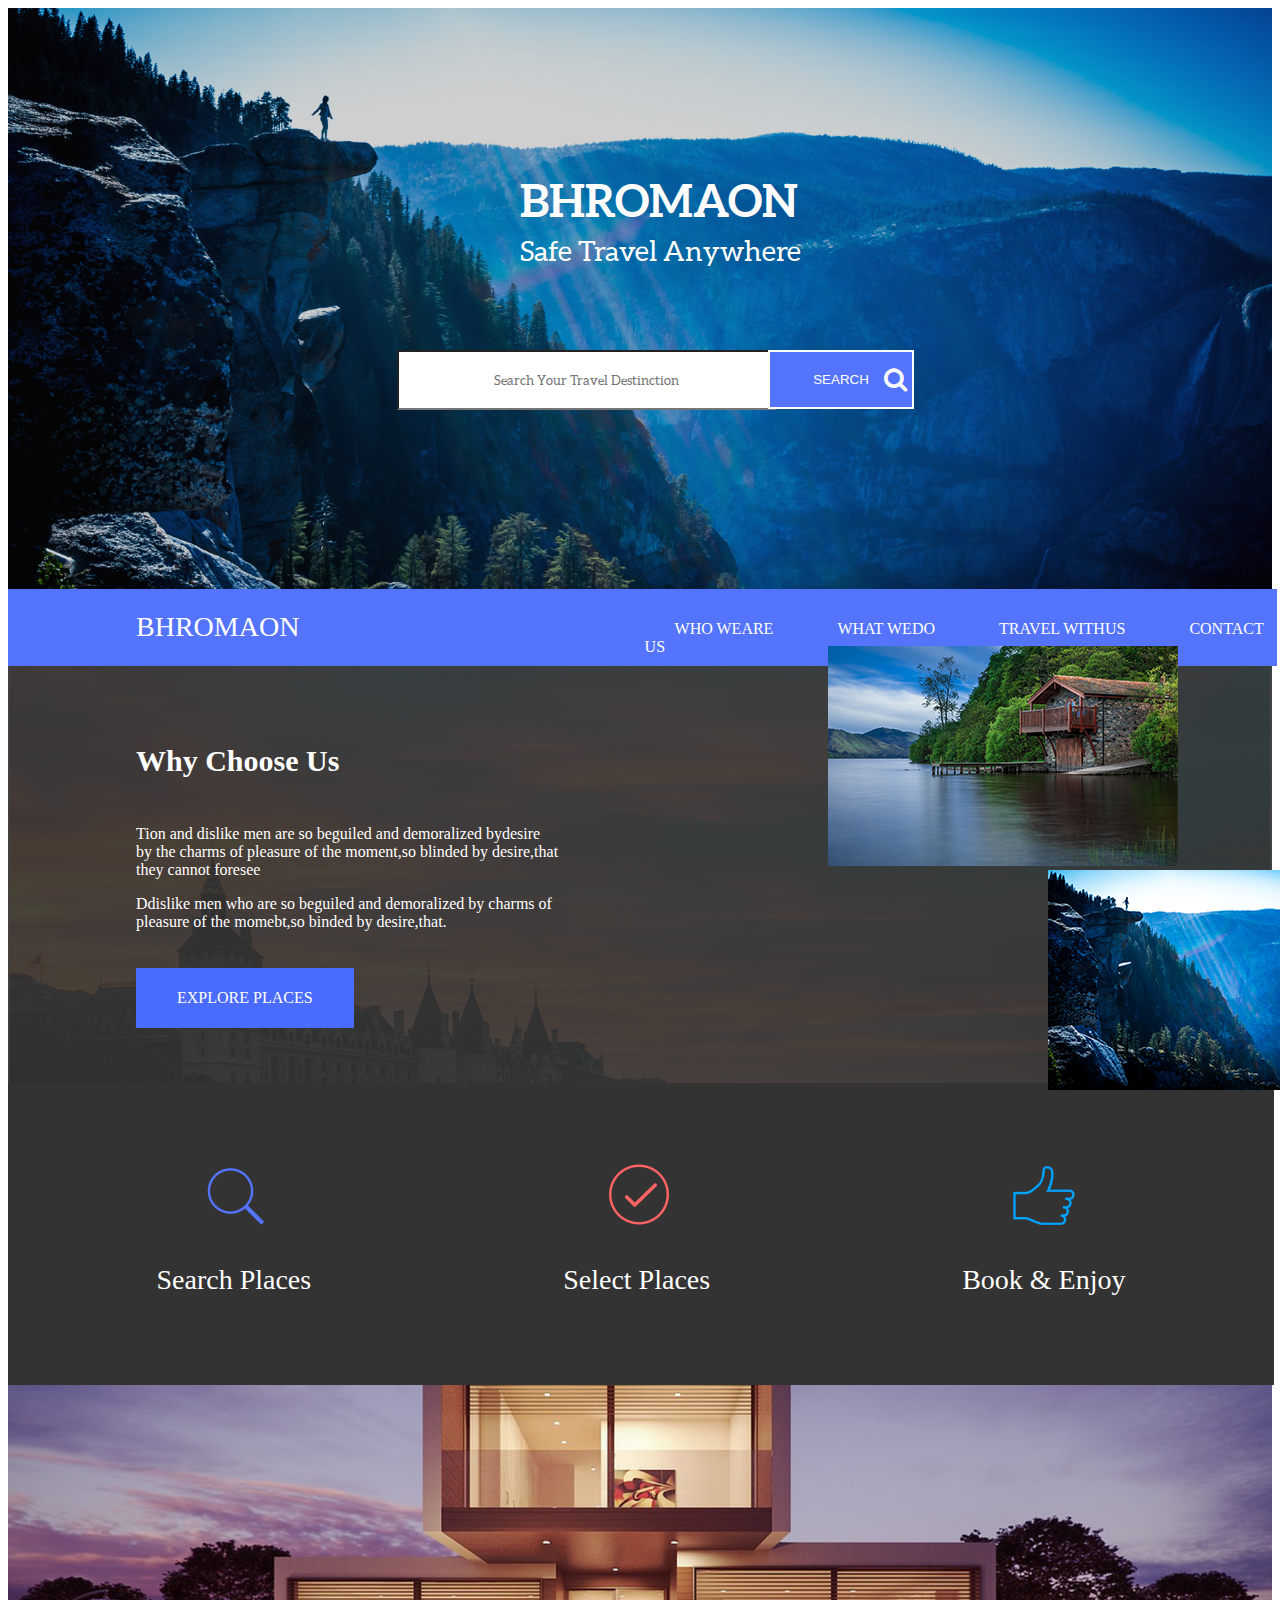
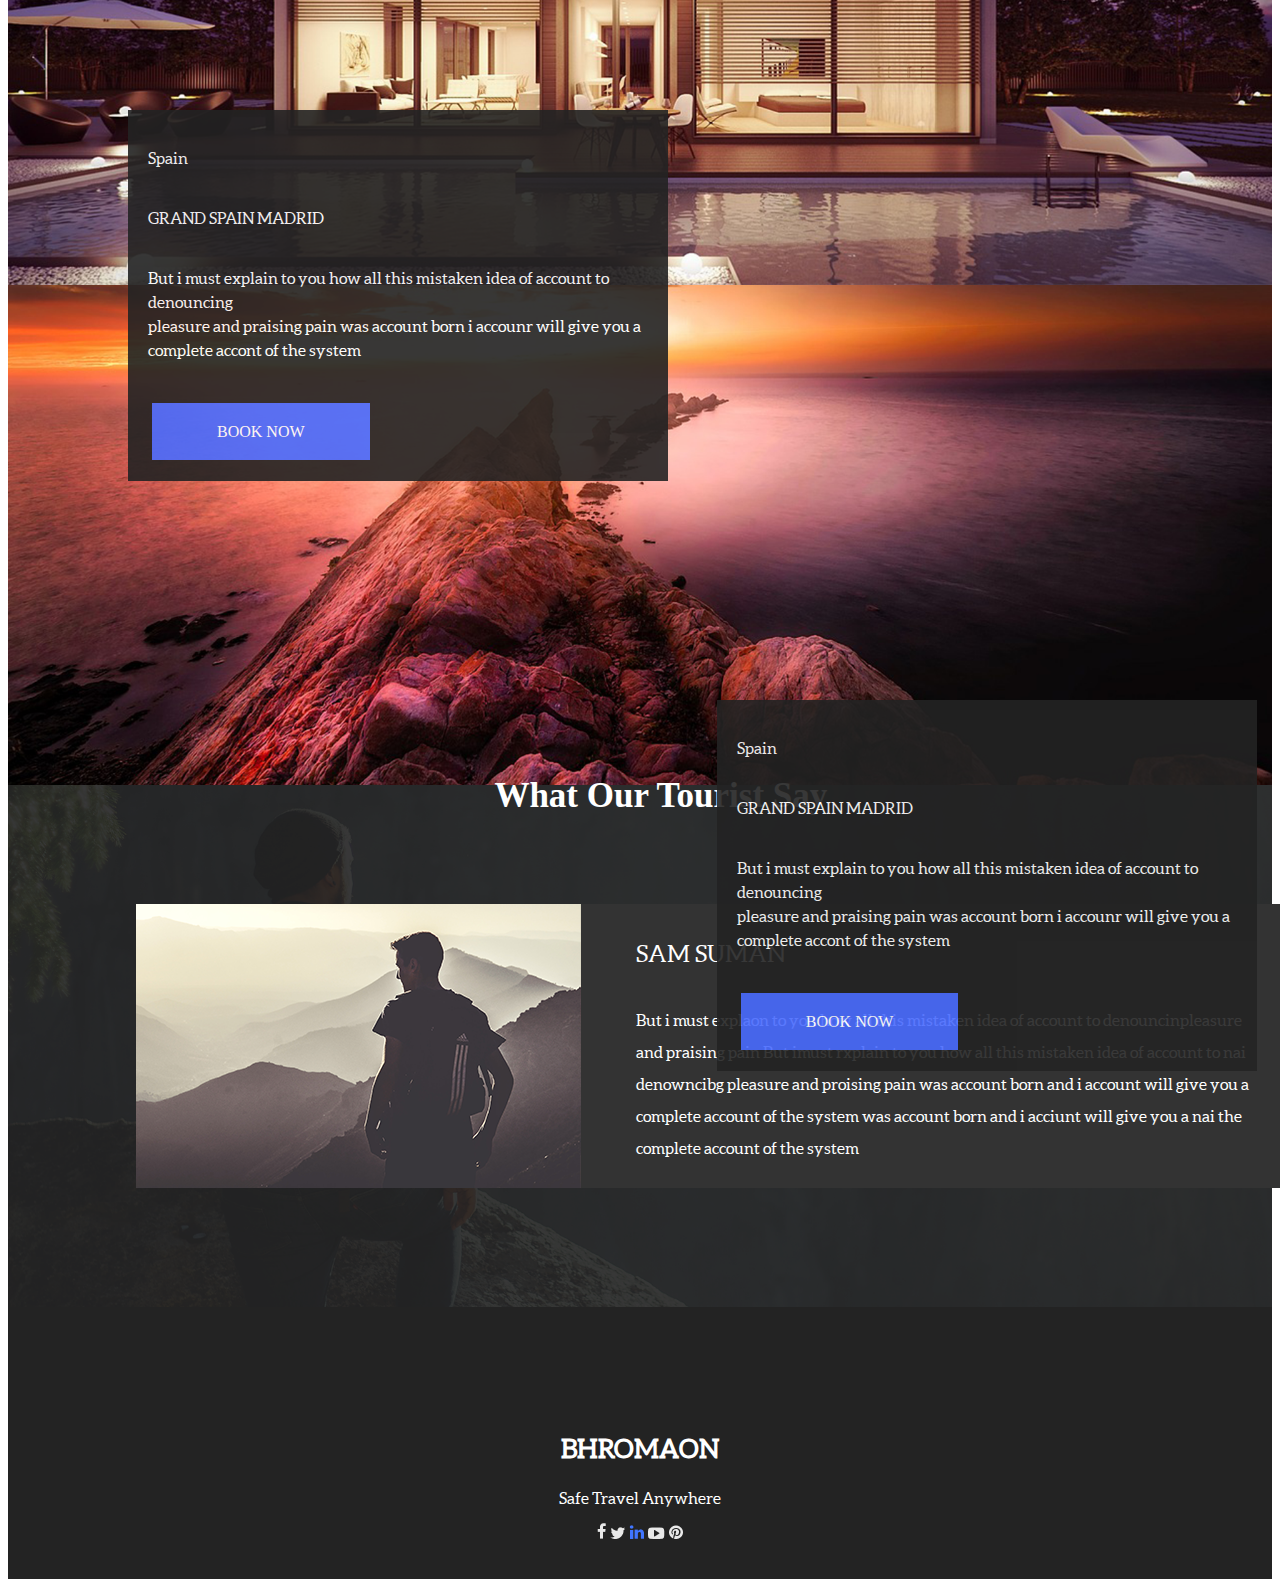
<file: index.html>
<!DOCTYPE html>
<html lang="en">
<head>
    <meta charset="UTF-8">
    <meta name="viewport" content="width=device-width, initial-scale=1.0">
    <title>Document</title>
    <link rel="stylesheet" href="style/style.css">
    <link rel="stylesheet" href="https://cdnjs.cloudflare.com/ajax/libs/font-awesome/4.7.0/css/font-awesome.min.css">
</head>
<body>
 <header class="contener">
     <img style="width: 100%;" src="img/Image.png"alt="">
     <h1>
         BHROMAON
     </h1>
     <p class="fool">Safe Travel Anywhere</p>
     <form class="go" action="">
         <input style="text-align: center; font-family: regular;" type="text" placeholder="Search Your Travel Destinction" name="search">
         <button type="submit">SEARCH<i class="fa fa-search"></i></button>
</form>
<div class="cont">
     <menu class="styl">
      <a class="styl1" href="">WHO WEARE</a>
      <a class="styl1" href="">WHAT WEDO</a>
      <a class="styl1" href="">TRAVEL WITHUS</a>
      <a class="styl1" href="">CONTACT US</a>
       </menu>
</div>
<p class="logo1">BHROMAON</p>

</header>
<section class="portfolio">
    <img style="width: 100%;" class="fon1" src="img/Image7.png" alt="">
    <h3>Why Choose Us</h3>
    <div class="port">
    <p>
        Tion and dislike men are so beguiled and demoralized bydesire <br>
        by the charms of pleasure of the moment,so blinded by desire,that <br>
        they cannot foresee <p>
            
        Ddislike men who are so beguiled and demoralized by charms of <br>
        pleasure of the momebt,so binded by desire,that.    
        </p>
    </p>
    </div>
    <a class="exp" href="">EXPLORE PLACES</a>
    <div class="im">
        <div class="im1">
    <img src="img/Image1.png" alt="">
    </div>
    <img class="im2" src="img/Image2.png" alt="">
    </div>
</section>
<section class="portfolio1">
<div class="how">
    <img class="g" src="img/image9.png" alt="">
    <img class="g" src="img/Image8.png" alt="">
    <img class="g" src="img/image10.png" alt="">
</div>
    <div class="coni">
    <a class="boo" href="">Search Places</a>
    <a class="boo" href="">Select Places</a>
    <a class="boo" href="">Book & Enjoy</a>
    </div>
</section>

<section class="secti">
    <img style="width: 100%;" class="sec" src="img/Image3.png" alt="">
    
    <div class="blok">
        <p>Spain</p>
       <p> GRAND SPAIN MADRID</p>   <p>
            But i must explain to you how all this mistaken idea of account to denouncing <br>
            pleasure and praising pain was account born i accounr will give you a <br>
            complete accont of the system
        </p>
        <div class="sis">
        <a class="bo" href="">BOOK NOW</a>
        </div>
    </div>
</section>

<section class="secti1">
    <img style="width: 100%;" class="sect" src="img/Image4.png" alt="">
    <div class="blok1">
        <p>Spain</p>
       <p> GRAND SPAIN MADRID</p>   <p>
            But i must explain to you how all this mistaken idea of account to denouncing <br>
            pleasure and praising pain was account born i accounr will give you a <br>
            complete accont of the system
        </p>
        <div class="sis1">
        <a class="bo1" href="">BOOK NOW</a>
        </div>
    </div>
</section>

<section class="testi">
    <h4>What Our Tourist Say</h4>
    <img style="width: 100%;" class="wah" src="img/Image5.png" alt="">
    <div class="boxed">
        <img class="sam" src="img/Image6.png" alt="">
        <div class="ex">
        <p class="po">SAM SUMAN</p>
        <p>But i must explaon to you how all this mistaken idea of account to denouncinpleasure <br>
        and praising pain But imust rxplain to you how all this mistaken idea of account to nai <br>
        denowncibg pleasure and proising pain was account born and i account will give you a <br>
        complete account of the system was account born and i acciunt will give you a nai the <br>
        complete account of the system </p>
        </div>
        </div>
</section>
         <footer>
    <div class="logo1">
   <h3>BHROMAON</h3>
   <p class="pa">Safe Travel Anywhere</p>
    </div>
    <div class="icon">
        <img class="lp" src="img/ic4.png" alt="">
        <img class="lp" src="img/ic3.png" alt="">
        <img class="lp" src="img/ic2.png" alt="">
        <img class="lp" src="img/ic1.png" alt="">
        <img class="lp" src="img/ic.png" alt="">
    </div>
</footer>
   </body>
</html>
</file>
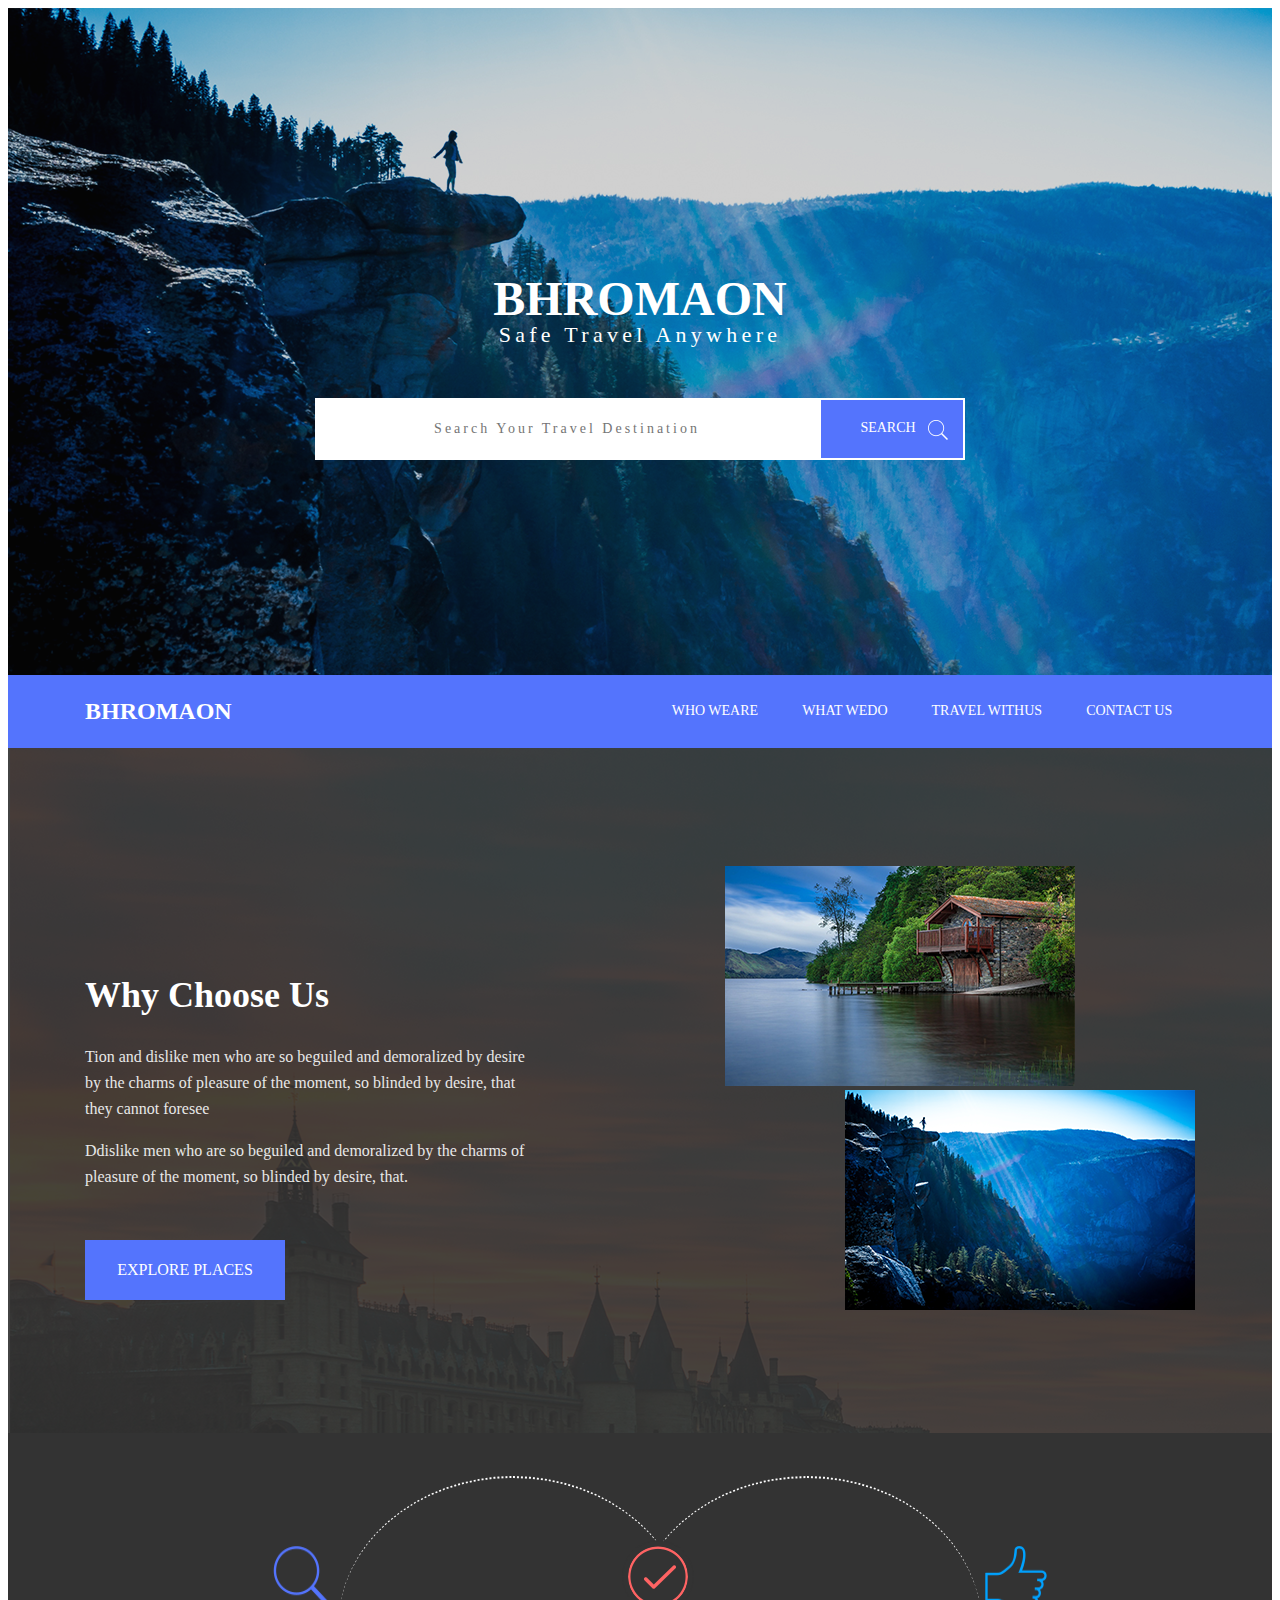
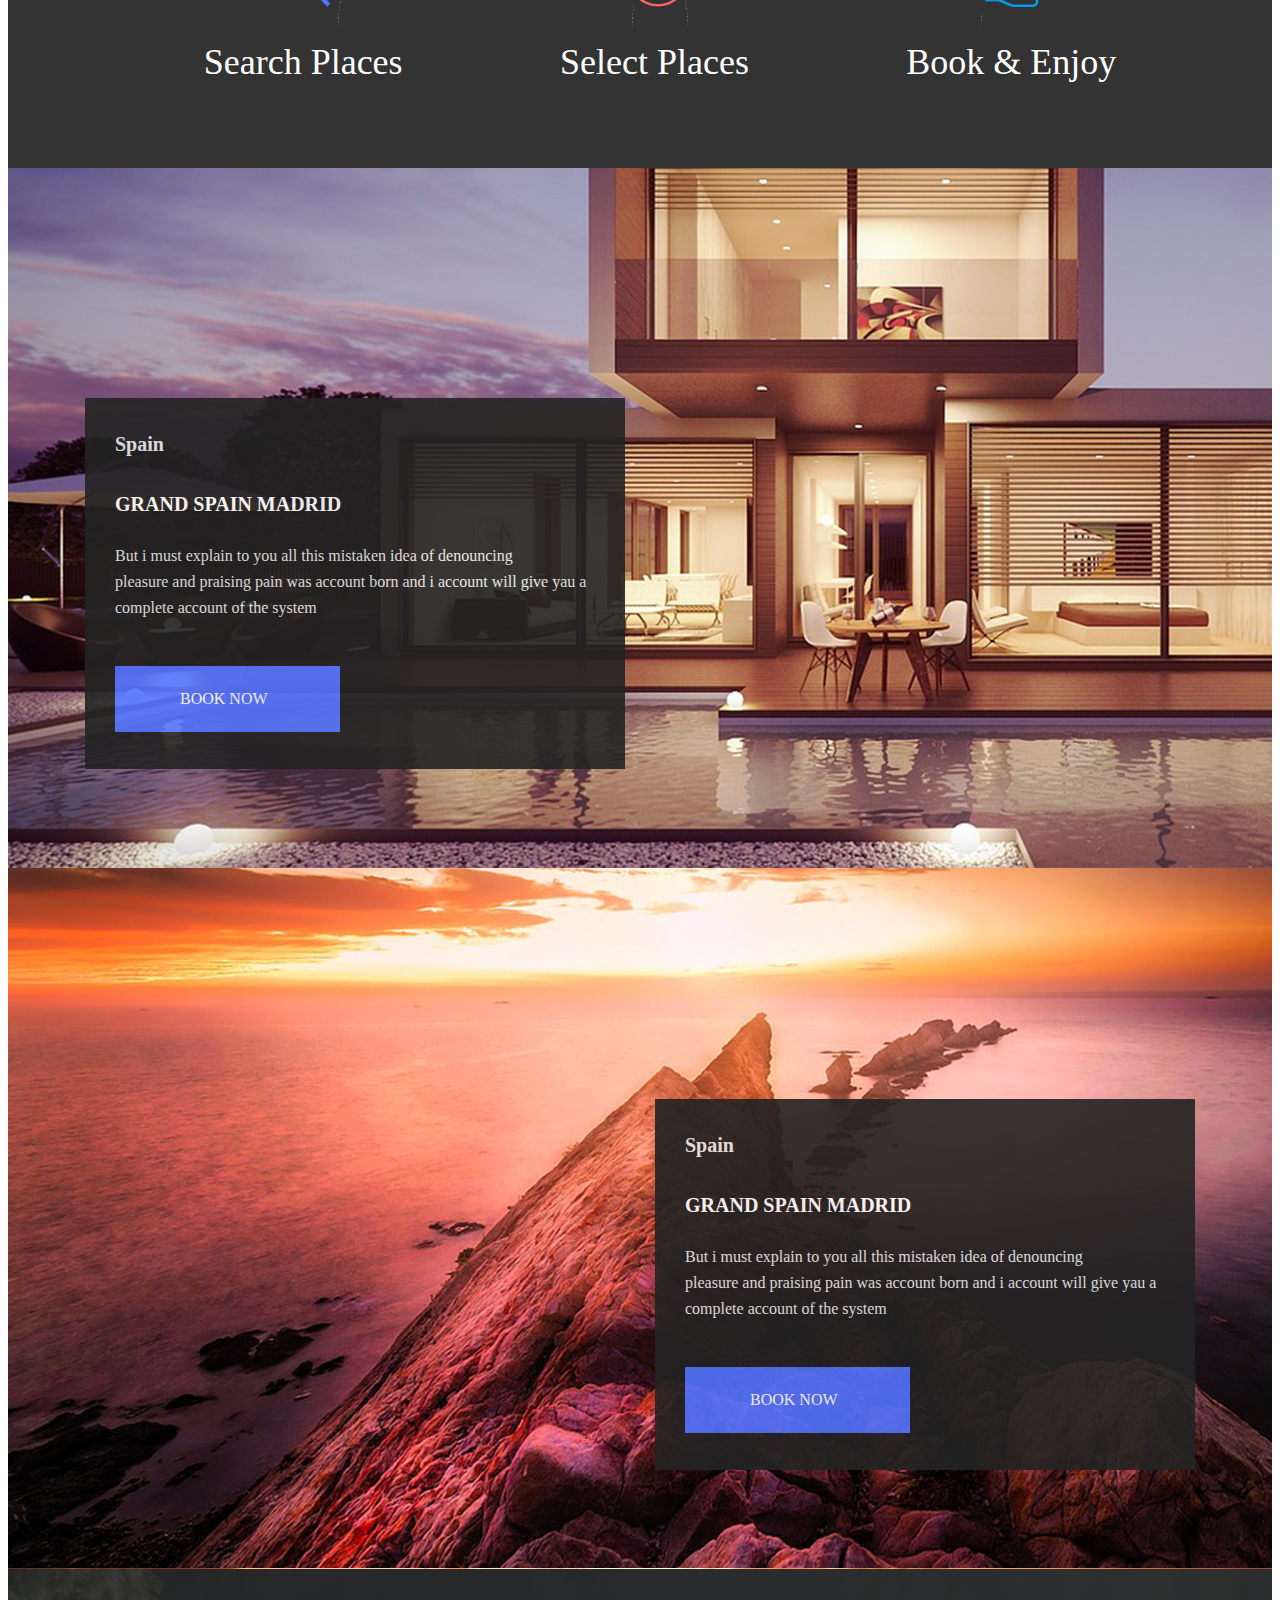
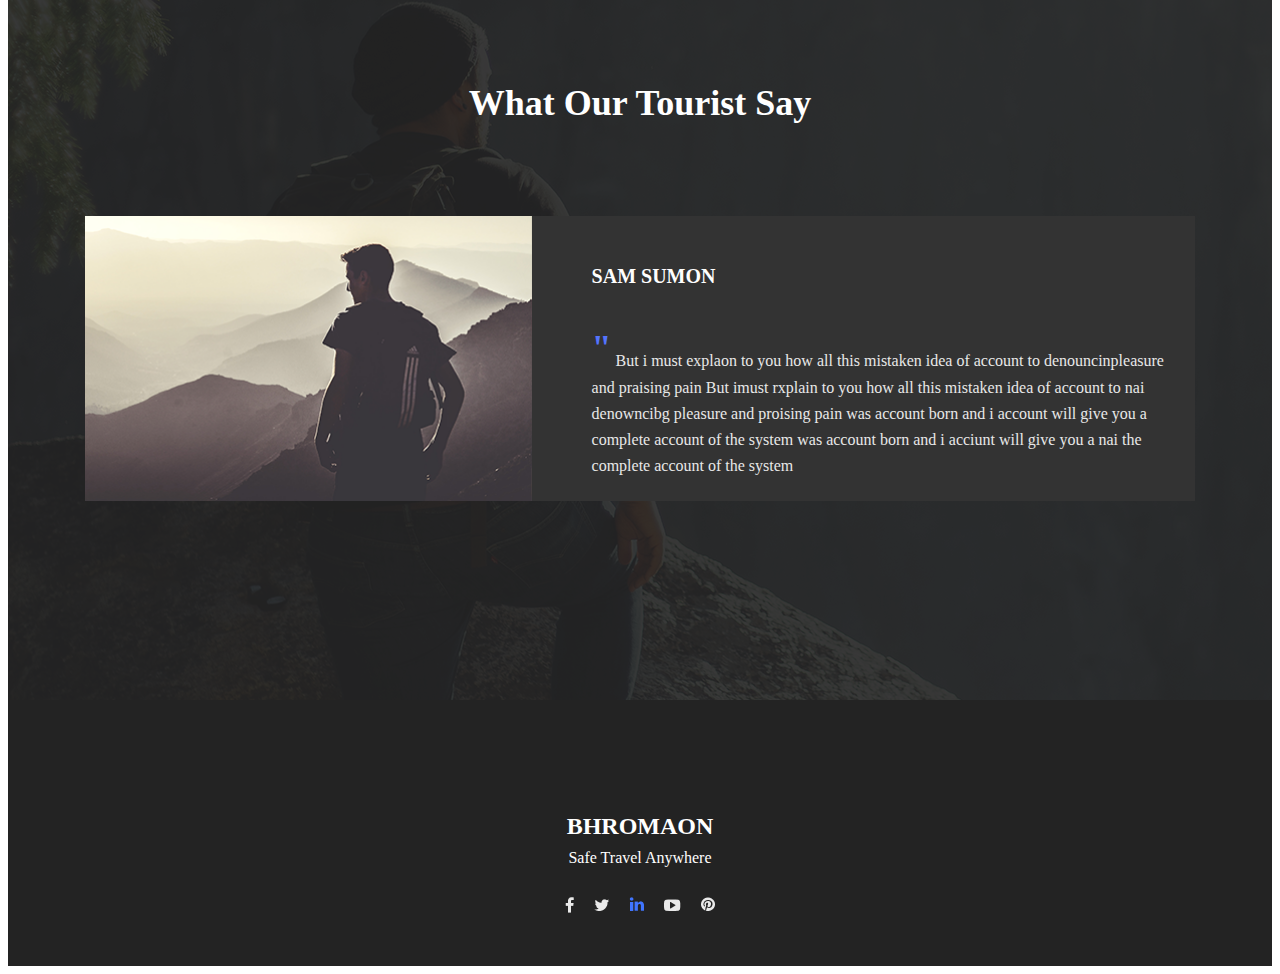
<file: Екзамин/index.html>
<!DOCTYPE html>
<html lang="en">
<head>
    <meta charset="UTF-8">
    <meta name="viewport" content="width=device-width, initial-scale=1.0">
    <title>Document</title>
    <link rel="stylesheet" href="style/style.css">
</head>
<body>
    <header class="container">
    <div class="container__body">
          <div class="body__Bhromaon">Bhromaon</div>
          <div class="body__Safe_Travel_Anywhere">Safe Travel Anywhere</div>
    </div>
      <div class="Search_Bar">
          <form class="Search_Bar__form" action="">
              <input type="text" placeholder="Search Your Travel Destination" name="Search">
              <button type="submit">SEARCH <img class="Search_Bar__form__sear" src="img/im.png" alt=""></button>              
          </form>
          <div class="abaut">
             <div class="abaut__slalom">
              <div class="abaut__slalom__logo">BHROMAON</div>
               <nav class="abaut__slalom__menu">
                  <a href="" class="abaut__slalom__menu__titel">WHO WEARE</a>
                  <a href="" class="abaut__slalom__menu__titel">WHAT WEDO</a>
                  <a href="" class="abaut__slalom__menu__titel">TRAVEL WITHUS</a>
                  <a href="" class="abaut__slalom__menu__titel">CONTACT US</a>
               </nav>
              </div>
            </div>
      </div>
</header>
    <section class="choose">
      <div class="choose__button">
         <div class="choose__button__content">
             <h3>Why Choose Us</h3>
             <p>
                Tion and dislike men who are so beguiled and demoralized by desire <br>
                by the charms of pleasure of the moment, so blinded by desire, that <br>
                they cannot foresee <p>
                Ddislike men who are so beguiled and demoralized by the charms of <br>
                pleasure of the moment, so blinded by desire, that.    
            </p>
            </p>
            <a href="" class="boot">EXPLORE PLACES</a>
    </div>            
        <div class="choose__button__foot">
        <img src="img/Image1.png" alt="" class="fot">
        <img src="img/Image2.png" alt="" class="fot1">
    </div>
</div>
<div class="choose__how">
    <div class="choose__how__works">
        <div class="huk"></div>
        <ul class="choose__how__works__icon">
          <img class="ic1" src="img/image9.png" alt="">
          <img class="ic2" src="img/Image8.png" alt="">
          <img class="ic3" src="img/image10.png" alt="">
        </ul>
        <ul class="choose__how__works__it">
           <li><a class="st" href="#">Search Places</a></li>
           <li><a class="se" href="#">Select Places</a></li>
           <li><a class="bo" href="#">Book & Enjoy</a></li>
        </ul>
    </div>
 </div>
</section>
<section class="group">
    <div class="group__content">
    <div class="group__content__box">
        <h5>Spain</h5>
        <h4>GRAND SPAIN MADRID</h4>
        <p class="tex">But i must explain to you all this mistaken idea of denouncing <br>
           pleasure and praising pain was account born and i account will give yau a <br>
           complete account of the system
        </p>
        <a class="book" href="">book now</a>
    </div>
    </div>
</section>
<section class="group_1">
    <div class="group_1__content_1">
    <div class="group_1__content_1__box_1">
        <h5>Spain</h5>
        <h4>GRAND SPAIN MADRID</h4>
        <p>But i must explain to you all this mistaken idea of denouncing <br>
           pleasure and praising pain was account born and i account will give yau a <br>
           complete account of the system
        </p>
        <a class="book_1" href="">book now</a>
    </div>
    </div>
</section>
<section class="testion">
    <div class="testion__blocs">
<h2>What Our Tourist Say</h2>
<div class="testion__blocs__Group_2">
    <img src="img/Image6.png" alt="">
    <div class="testion__blocs__Group_2__post">
    <h6>SAM SUMON</h6>
    <p> <b>"</b>  But i must explaon to you how all this mistaken idea of account to denouncinpleasure <br>
        and praising pain But imust rxplain to you how all this mistaken idea of account to nai <br>
        denowncibg pleasure and proising pain was account born and i account will give you a <br>
        complete account of the system was account born and i acciunt will give you a nai the <br>
        complete account of the system</p>
    </div>
</div>
    </div>
</section>
<section class="futi">
    <footer class="futi__foot">
        <h4>BHROMAON</h4>
        <p>Safe Travel Anywhere</p>
        <div class="futi__foot__iconc">
          <li><a href="https://uk-ua.facebook.com/"><img src="img/ic4.png" alt=""></a></li> 
          <li><a href="https://twitter.com/?lang=ru"><img src="img/ic3.png" alt=""></a></li>     
          <li><a href="https://www.instagram.com/?hl=ru"><img src="img/ic2.png" alt=""></a></li> 
          <li><a href="https://www.youtube.com/?gl=UA&hl=ru"><img src="img/ic1.png" alt=""></a></li>
          <li><a href="https://mail.ru/"><img src="img/ic.png" alt=""></a></li>  
        </div>
    </footer>
</section>
</body>
</html>
</file>
<file: style/style.css>
@font-face {
  font-family: "JosefinSans";
  src: url(fonts/Bold/aleo-bold-webfont.ttf);
}
@font-face {
  font-family: "regular";
  src: url(fonts/Regular/aleo-regular-webfont.ttf);
}
.contener h1 {
  color: #ffffff;
  display: flex;
  position: absolute;
  padding-left: 40%;
  padding-bottom: 200px;
  font-size: 45px;
  font-family: "JosefinSans";
}
.contener .fool {
  color: #ffffff;
  display: flex;
  position: absolute;
  padding-left: 40%;
  padding-bottom: 100px;
  font-size: 28px;
  font-family: "regular";
}
.contener .go input {
  background-color: white;
  position: absolute;
  left: 31%;
  top: 350px;
  width: 29%;
  height: 54px;
  z-index: 91;
}
.contener .go button {
  position: absolute;
  color: #ffffff;
  border-width: 2px;
  border-color: white;
  border-style: solid;
  background-color: #5474fd;
  left: 60%;
  top: 350px;
  width: 146px;
  height: 59px;
  z-index: 92;
}
.contener .go i {
  color: #ffffff;
  font-size: 25px;
  margin-top: -5px;
  margin-left: 15px;
  position: absolute;
}
.contener .cont {
  border: 1px #5474fd solid;
  background-color: #5474fd;
  width: 99%;
  height: 75px;
  display: flex;
  position: absolute;
  margin-top: 51%;
}
.contener .cont .styl {
  margin-left: 47%;
  margin-top: 30px;
}
.contener .cont .styl1 {
  color: #ffffff;
  text-decoration: none;
  padding: 30px;
}
.contener .logo1 {
  font-size: 28px;
  color: #ffffff;
  display: flex;
  position: absolute;
  padding-top: 51%;
  padding-left: 10%;
}

.portfolio h3 {
  position: absolute;
  color: #ffffff;
  font-size: 30px;
  padding-left: 10%;
  padding-bottom: 12%;
}
.portfolio .port {
  position: absolute;
  color: #ffffff;
  padding-left: 10%;
  padding-top: 5em;
}
.portfolio .exp {
  position: absolute;
  color: #ffffff;
  margin-left: 10%;
  margin-top: 25%;
  padding: 20px 40px 20px 40px;
  border: 1px #496bfe solid;
  background-color: #496bfe;
  text-decoration: none;
}
.portfolio .im {
  position: absolute;
  margin-top: 4em;
}
.portfolio .im1 {
  position: absolute;
  padding-left: 59%;
}
.portfolio .im2 {
  padding-left: 65em;
  padding-top: 14em;
}

.portfolio1 {
  border: 1px #333333 solid;
  background-color: #333333;
  height: 300px;
  width: 100%;
  display: flex;
  justify-content: center;
}
.portfolio1 .how {
  position: absolute;
  padding-top: 80px;
}
.portfolio1 .how .g {
  padding-right: 170px;
  padding-left: 170px;
}
.portfolio1 .coni {
  position: absolute;
  margin-top: 180px;
}
.portfolio1 .coni .boo {
  padding: 124px;
  text-decoration: none;
  font-size: 28px;
  color: #ffffff;
}

.secti .blok {
  background-color: #232323;
  opacity: 0.902;
  position: absolute;
  left: 10%;
  top: 1710px;
  width: 540px;
  height: 371px;
  z-index: 29;
}
.secti .blok p {
  color: #ffffff;
  font-size: 16px;
  padding-left: 20px;
  padding-top: 20px;
  font-family: regular;
  line-height: 1.5;
}
.secti .blok .sis {
  padding-top: 45px;
  padding-left: 24px;
}
.secti .blok .bo {
  text-decoration: none;
  color: #ffffff;
  border: 1p #496bfe solid;
  background-color: #496bfe;
  padding: 20px 65px 20px 65px;
}

.secti1 .blok1 {
  background-color: #232323;
  opacity: 0.902;
  position: absolute;
  left: 56%;
  top: 2300px;
  width: 540px;
  height: 371px;
  z-index: 42;
}
.secti1 .blok1 p {
  color: #ffffff;
  font-size: 16px;
  padding-left: 20px;
  padding-top: 20px;
  font-family: regular;
  line-height: 1.5;
}
.secti1 .blok1 .sis1 {
  padding-top: 45px;
  padding-left: 24px;
}
.secti1 .blok1 .bo1 {
  text-decoration: none;
  color: #ffffff;
  border: 1p #496bfe solid;
  background-color: #496bfe;
  padding: 20px 65px 20px 65px;
}

.testi h4 {
  color: #ffffff;
  position: absolute;
  display: flex;
  padding-bottom: 500px;
  padding-left: 38%;
  font-size: 35px;
}
.testi .boxed {
  position: absolute;
  display: flex;
  justify-content: center;
  padding-left: 10%;
}
.testi .boxed .ex {
  background-color: #333333;
  left: 790px;
  top: 2500px;
  width: 750px;
  height: 284px;
  z-index: 20;
}
.testi .boxed .ex .po {
  font-size: 24px;
  font-family: regular;
}
.testi .boxed .ex p {
  color: #ffffff;
  padding-left: 55px;
  padding-top: 2px;
  font-family: regular;
  line-height: 2;
}
.testi img {
  max-width: 100%;
  height: auto;
}

footer {
  border: 1px #232323 solid;
  background-color: #232323;
  height: 270px;
  text-align: center;
}
footer .logo1 {
  padding-top: 100px;
}
footer .logo1 h3 {
  color: #ffffff;
  font-family: regular;
  font-size: 26px;
}
footer .logo1 .pa {
  color: #ffffff;
  font-family: regular;
}

.contener, .portfolio, .secti, .secti1, .testi {
  max-width: 1770px;
  min-width: 670px;
  margin: 0 auto;
  height: auto;
  display: flex;
  align-items: center;
}
</file>
<file: Екзамин/style/style.css>
@import url("http://fonts.fontstorage.com/import/josefinsans.css");
@import url("http://fonts.fontstorage.com/import/aleo.css");
.container {
  max-width: 1770px;
  height: 740px;
  margin: 0 auto;
  background-image: url(../img/Image.png);
  display: flex;
  display: block;
}
.container__body {
  display: flex;
  display: block;
  flex-wrap: wrap-reverse;
}
.container .Search_Bar__form {
  text-align: center;
  margin-top: 50px;
  z-index: 98;
  display: flex;
  flex-direction: row;
  justify-content: center;
}
.container .Search_Bar__form input {
  background-color: white;
  border: #ffffff;
  width: 500px;
  height: 60px;
  z-index: 93;
  text-align: center;
  font-size: 14px;
  font-family: "Josefin Sans";
  letter-spacing: 3px;
  color: #999999;
  line-height: 1.857;
}
.container .Search_Bar__form button {
  border-width: 2px;
  border-color: white;
  border-style: solid;
  background-color: #5474fd;
  width: 146px;
  height: 62px;
  z-index: 94;
  font-size: 14px;
  font-family: "Aleo";
  color: white;
  text-transform: uppercase;
  line-height: 1.857;
  padding-top: 15px;
  padding-left: 30px;
  z-index: 96;
  display: flex;
  justify-content: center;
}
.container .Search_Bar__form button:hover {
  background-color: #3a59e0;
}
.container .Search_Bar__form__sear {
  display: flex;
  padding-left: 12px;
  padding-top: 5px;
  width: 20px;
  height: 20px;
  z-index: 97;
}
.container .Search_Bar .abaut {
  background-color: #5474fd;
  margin-top: 215px;
  width: 100%;
  height: 80px;
  z-index: 103;
}
.container .Search_Bar .abaut__slalom {
  display: flex;
}
.container .Search_Bar .abaut__slalom__logo {
  font-size: 24px;
  font-family: "Josefin Sans";
  color: white;
  font-weight: bold;
  text-transform: uppercase;
  line-height: 1.083;
  text-align: left;
  z-index: 105;
  padding-top: 23px;
}
.container .Search_Bar .abaut__slalom__menu {
  padding-left: 400px;
  padding-top: 23px;
}
.container .Search_Bar .abaut__slalom__menu__titel {
  text-decoration: none;
  padding-left: 40px;
  font-size: 14px;
  font-family: "Aleo";
  color: white;
  text-transform: uppercase;
  line-height: 1.857;
  z-index: 111;
  transition: 0.3s;
}
.container .Search_Bar .abaut__slalom__menu__titel:hover {
  color: #ff6363;
}
.container .container__body, .container .Search_Bar .abaut__slalom {
  max-width: 1110px;
  margin: 0 auto;
}

.body__Bhromaon {
  font-size: 48px;
  font-family: "Josefin Sans";
  color: white;
  font-weight: bold;
  text-transform: uppercase;
  line-height: 0.542;
  text-align: center;
  padding-top: 25%;
  z-index: 89;
}
.body__Safe_Travel_Anywhere {
  font-size: 22px;
  font-family: "Josefin Sans";
  letter-spacing: 4.3px;
  color: white;
  line-height: 1.182;
  text-align: center;
  padding-top: 10px;
  z-index: 90;
}

.choose {
  max-width: 1770px;
  height: 820px;
  margin: 0 auto;
  background-image: url(../img/Image7.png);
  display: flex;
  display: block;
  flex-wrap: wrap-reverse;
}
.choose__button {
  max-width: 1110px;
  margin: 0 auto;
  display: flex;
  padding-top: 118px;
}
.choose__button__content {
  padding-top: 80px;
}
.choose__button__content h3 {
  font-size: 36px;
  font-family: "Aleo";
  color: white;
  line-height: 0.722;
  text-align: left;
  z-index: 76;
}
.choose__button__content p {
  font-size: 16px;
  font-family: "Josefin Sans";
  color: #e8e8e8;
  line-height: 1.625;
  text-align: left;
  width: 530px;
  z-index: 77;
}
.choose__button__content .boot {
  text-decoration: none;
  background-color: #5474fd;
  display: flex;
  flex-direction: column;
  flex-basis: 200px;
  width: 200px;
  height: 60px;
  margin-top: 50px;
  justify-content: center;
  align-items: center;
  text-align: center;
  font-size: 16px;
  font-family: "Aleo";
  color: white;
  text-transform: uppercase;
  line-height: 1.625;
  z-index: 81;
  transition: 0.3s;
}
.choose__button__content .boot:hover {
  background-color: #3a59e0;
}
.choose__button__foot {
  text-align: right;
}
.choose__button__foot .fot {
  padding-right: 120px;
}
.choose__how {
  max-width: 1770px;
  height: 335px;
  margin: 0 auto;
  display: block;
  border: 1px #333333 solid;
  background-color: #333333;
  margin-top: 119px;
}
.choose__how__works {
  max-width: 1110px;
  margin: 0 auto;
  text-align: center;
  display: block;
  padding-top: 90px;
}
.choose__how__works__icon {
  display: flex;
  justify-content: center;
  justify-content: space-around;
}
.choose__how__works .ic1 {
  position: relative;
  border: 1px #333333 solid;
  background-color: #333333;
  padding: 5px;
}
.choose__how__works .ic2 {
  position: relative;
  border: 1px #333333 solid;
  border-radius: 50%;
  background-color: #333333;
  padding: 5px;
  z-index: 1;
}
.choose__how__works .ic3 {
  position: relative;
  border: 1px #333333 solid;
  background-color: #333333;
  padding: 5px;
  z-index: 1;
}
.choose__how__works__icon::before {
  content: "";
  position: absolute;
  margin-right: 23%;
  margin-top: -5%;
  border: 2px #ffffff dotted;
  border-bottom: none;
  border-left: none;
  border-right: none;
  border-radius: 50%;
  width: 350px;
  height: 300px;
}
.choose__how__works__icon::after {
  content: "";
  position: absolute;
  margin-left: 23%;
  margin-top: -5%;
  border: 2px #ffffff dotted;
  border-bottom: none;
  border-left: none;
  border-right: none;
  border-radius: 50%;
  width: 350px;
  height: 300px;
  z-index: 0;
}
.choose__how__works__it {
  display: flex;
  justify-content: center;
  justify-content: space-around;
  list-style: none;
  font-size: 36px;
  font-family: "Aleo";
  line-height: 0.722;
  z-index: 59;
}
.choose__how__works__it a {
  color: white;
  text-decoration: none;
  transition: 0.3s;
}
.choose__how__works__it .st:hover {
  color: #5474fd;
  border-radius: 40%;
  box-shadow: 0px 6px 4px;
}
.choose__how__works__it .se:hover {
  color: #ff6363;
  border-radius: 40%;
  box-shadow: 0px 6px 4px;
}
.choose__how__works__it .bo:hover {
  color: #00a2ff;
  border-radius: 40%;
  box-shadow: 0px 6px 4px;
}

.how {
  max-width: 1770px;
  height: 335px;
  margin: 0 auto;
  display: block;
  border: 1px #333333 solid;
  background-color: #333333;
}
.how__works {
  max-width: 1110px;
  margin: 0 auto;
  display: flex;
}

.group {
  max-width: 1770px;
  margin: 0 auto;
  margin-top: 200px;
  height: 700px;
  background-image: url(../img/Image3.png);
}
.group__content {
  max-width: 1110px;
  margin: 0 auto;
  padding-top: 230px;
  display: flex;
}
.group__content__box {
  background-color: #232323;
  opacity: 0.902;
  width: 540px;
  height: 371px;
  z-index: 30;
}
.group__content__box h5 {
  font-size: 20px;
  font-family: "Josefin Sans";
  color: #e8e8e8;
  line-height: 1.3;
  margin-left: 30px;
  z-index: 32;
}
.group__content__box h4 {
  font-size: 20px;
  font-family: "Josefin Sans";
  color: white;
  text-transform: uppercase;
  line-height: 1.3;
  margin-left: 30px;
  z-index: 33;
}
.group__content__box p {
  font-size: 16px;
  font-family: "Josefin Sans";
  color: #e8e8e8;
  line-height: 1.625;
  margin-left: 30px;
  z-index: 34;
}
.group__content__box .book {
  display: flex;
  background-color: #5474fd;
  margin-left: 30px;
  margin-right: 285px;
  margin-top: 45px;
  padding-top: 20px;
  padding-bottom: 20px;
  padding-left: 65px;
  text-decoration: none;
  z-index: 38;
  font-size: 16px;
  font-family: "Aleo";
  color: white;
  text-transform: uppercase;
  line-height: 1.625;
  transition: 0.5s;
}
.group__content__box .book:hover {
  background-color: #3a59e0;
}

.group_1 {
  max-width: 1770px;
  margin: 0 auto;
  padding-top: 1px;
  height: 700px;
  background-image: url(../img/Image4.png);
}
.group_1__content_1 {
  max-width: 1110px;
  margin: 0 auto;
  padding-top: 230px;
  display: flex;
  justify-content: flex-end;
}
.group_1__content_1__box_1 {
  background-color: #232323;
  opacity: 0.902;
  width: 540px;
  height: 371px;
  z-index: 43;
}
.group_1__content_1__box_1 h5 {
  font-size: 20px;
  font-family: "Josefin Sans";
  color: #e8e8e8;
  line-height: 1.3;
  margin-left: 30px;
  z-index: 32;
}
.group_1__content_1__box_1 h4 {
  font-size: 20px;
  font-family: "Josefin Sans";
  color: white;
  text-transform: uppercase;
  line-height: 1.3;
  margin-left: 30px;
  z-index: 35;
}
.group_1__content_1__box_1 p {
  font-size: 16px;
  font-family: "Josefin Sans";
  color: #e8e8e8;
  line-height: 1.625;
  margin-left: 30px;
  z-index: 37;
}
.group_1__content_1__box_1 .book_1 {
  display: flex;
  background-color: #5474fd;
  margin-left: 30px;
  margin-right: 285px;
  margin-top: 45px;
  padding-top: 20px;
  padding-bottom: 20px;
  padding-left: 65px;
  text-decoration: none;
  z-index: 38;
  font-size: 16px;
  font-family: "Aleo";
  color: white;
  text-transform: uppercase;
  line-height: 1.625;
  transition: 0.5s;
}
.group_1__content_1__box_1 .book_1:hover {
  background-color: #3a59e0;
}

.testion {
  max-width: 1770px;
  margin: 0 auto;
  height: 730px;
  padding-top: 1px;
  background-image: url(../img/Image5.png);
}
.testion__blocs {
  max-width: 1110px;
  margin: 0 auto;
}
.testion__blocs h2 {
  font-size: 36px;
  font-family: "Aleo";
  color: white;
  line-height: 0.722;
  text-align: center;
  margin-top: 120px;
  z-index: 18;
}
.testion__blocs__Group_2 {
  max-width: 1110px;
  height: 285px;
  background-color: #333333;
  margin-top: 100px;
  display: flex;
}
.testion__blocs__Group_2__post h6 {
  font-size: 20px;
  font-family: "Josefin Sans";
  color: #fefefe;
  text-transform: uppercase;
  line-height: 1.3;
  z-index: 22;
  margin-left: 60px;
}
.testion__blocs__Group_2__post b {
  font-size: 36px;
  font-family: "FontAwesome";
  color: #5474fd;
  vertical-align: super;
  line-height: 0.722;
  z-index: 23;
}
.testion__blocs__Group_2__post p {
  font-size: 16px;
  font-family: "Josefin Sans";
  color: #e8e8e8;
  line-height: 1.625;
  margin-left: 60px;
}

.futi {
  max-width: 1770px;
  margin: 0 auto;
  padding-top: 1px;
  background-color: #232323;
  display: flex;
}
.futi__foot {
  max-width: 1110px;
  height: 265px;
  margin: 0 auto;
  text-align: center;
  display: flex;
  display: block;
}
.futi__foot h4 {
  font-size: 24px;
  font-family: "Josefin Sans";
  color: white;
  font-weight: bold;
  text-transform: uppercase;
  line-height: 1.083;
  padding-top: 80px;
  margin-bottom: -10px;
}
.futi__foot p {
  font-size: 16px;
  font-family: "Josefin Sans";
  color: white;
  line-height: 1.625;
}
.futi__foot__iconc {
  display: flex;
  justify-content: center;
  padding-top: 10px;
  list-style: none;
}
.futi__foot__iconc a {
  padding: 10px;
}
.futi__foot__iconc a:hover {
  color: #5474fd;
  border-radius: 40%;
  box-shadow: 0px 2px 4px;
}
</file>
